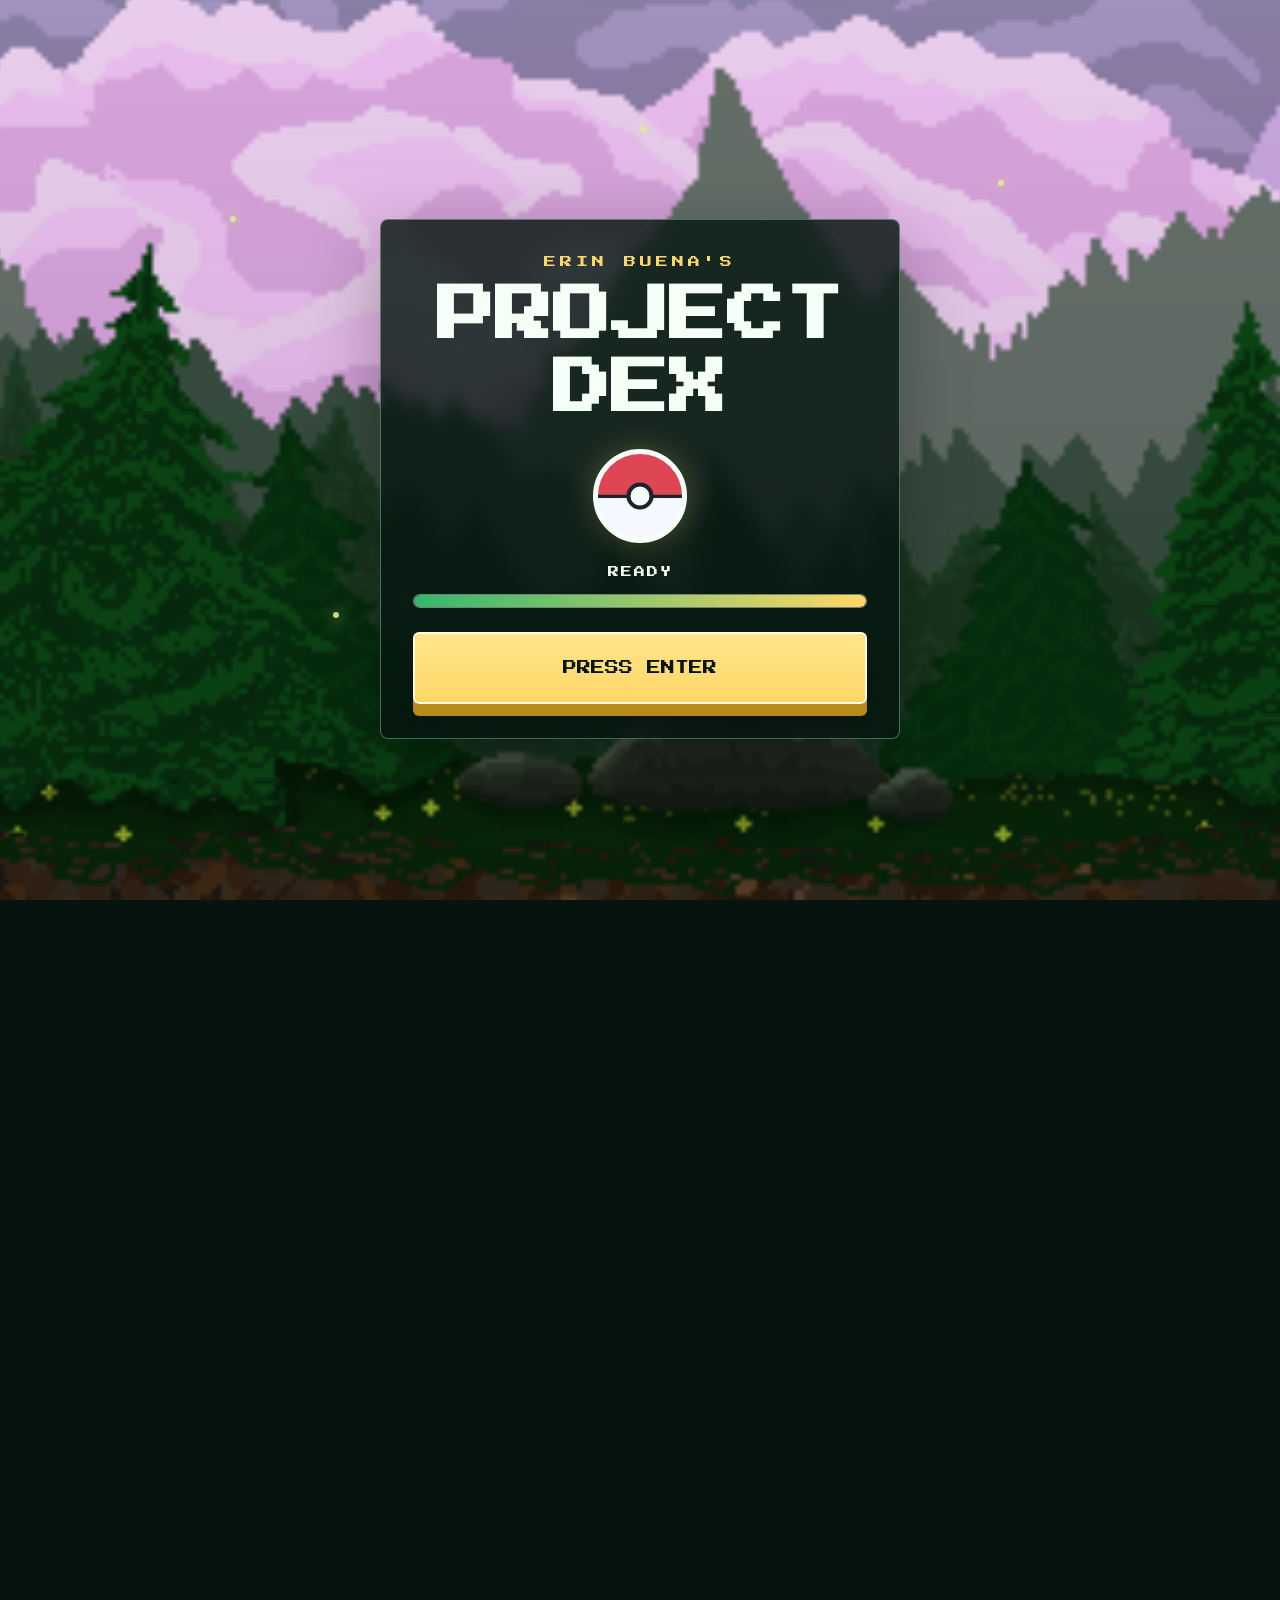
<file: index.html>
<!DOCTYPE html>
<html lang="en">

<head>
    <meta charset="UTF-8">
    <meta name="viewport" content="width=device-width, initial-scale=1.0">
    <title>Erin Buena's Project Dex</title>
    <link rel="stylesheet" href="style.css">
</head>

<body class="is-loading day-mode">
    <div class="startup-screen" id="startupScreen" aria-label="Project Dex loading screen">
        <div class="startup-day-background" id="startupDayBackground" aria-hidden="true"></div>
        <div class="startup-particles" aria-hidden="true">
            <span></span>
            <span></span>
            <span></span>
            <span></span>
            <span></span>
        </div>

        <div class="startup-panel">
            <p class="startup-kicker">ERIN BUENA'S</p>
            <h1>PROJECT DEX</h1>

            <div class="startup-ball" aria-hidden="true">
                <span></span>
            </div>

            <p class="loading-text" id="loadingText">LOADING...</p>
            <div class="loading-track" aria-hidden="true">
                <span id="loadingBar"></span>
            </div>

            <button class="start-button" id="startButton" type="button" disabled>
                ENTER PROJECT DEX
            </button>
        </div>
    </div>

    <div class="environment" aria-hidden="true">
        <div class="background-set background-day is-active" id="dayBackground"></div>
        <div class="background-set background-night" id="nightBackground"></div>
        <div class="atmosphere"></div>
        <div class="pokemon-field" id="pokemonField"></div>
        <div class="leaf-field">
            <span></span>
            <span></span>
            <span></span>
            <span></span>
        </div>
    </div>

    <div class="firefly-field" aria-hidden="true"></div>

    <nav class="navbar">
        <a class="logo" href="#home" aria-label="Erin Buena's Project Dex home">
            <span class="dex-light"></span>
            SAINTHETIC
        </a>

        <button class="menu-toggle" type="button" aria-label="Open navigation" aria-expanded="false">
            <span></span>
            <span></span>
            <span></span>
        </button>

        <div class="nav-links">
            <a href="#home">HOME</a>
            <a href="#trainer" id="trainerNavLink">TRAINER</a>
            <a href="#projects">PROJECT DEX</a>
        </div>

        <div class="site-controls">
            <button class="control-button" id="modeToggle" type="button">DAY MODE</button>
            <button class="control-button" id="musicToggle" type="button">MUSIC OFF</button>
        </div>
    </nav>

    <main>
        <section id="home" class="hero">
            <div class="hero-content">
                <p class="welcome">WELCOME, TRAINER</p>
                <h1>ERIN BUENA'S<br>PROJECT DEX</h1>
                <p class="subtitle">Computer Engineering Student</p>

                <button class="primary-button" type="button" onclick="enterDex()">
                    ENTER PROJECT DEX
                </button>
            </div>

            <div class="scroll-indicator">SCROLL TO EXPLORE</div>
        </section>

        <section id="trainer" class="trainer reveal-section">
            <p class="section-label">TRAINER</p>
            <h2>Trainer Card</h2>

            <button class="trainer-card" id="openTrainerProfile" type="button">
                <span class="trainer-image-frame">
                    <img src="assets/trainer/ASH KETCHUM.webp" alt="Trainer portrait placeholder">
                </span>

                <span class="trainer-card-info">
                    <span class="profile-id">ID NO. 0307-CPE</span>
                    <strong>Erin Buena</strong>
                    <span>Computer Engineering Student</span>
                    <span class="view-profile">VIEW PROFILE</span>
                </span>
            </button>
        </section>

        <section id="projects" class="projects reveal-section">
            <p class="section-label">PROJECT DATABASE</p>
            <h2>Project Dex</h2>
            <p class="description-center">Select an entry to scan the project details.</p>

            <div class="project-grid" id="projectGrid"></div>
        </section>
    </main>

    <div class="trainer-modal" id="trainerModal" aria-hidden="true">
        <div class="modal-backdrop" data-close-trainer></div>
        <article class="trainer-profile-panel" role="dialog" aria-modal="true" aria-labelledby="trainerProfileTitle">
            <button class="modal-close" type="button" aria-label="Close trainer profile" data-close-trainer>
                X
            </button>

            <div class="trainer-profile-layout">
                <div class="trainer-profile-image">
                    <img src="assets/trainer/ASH KETCHUM.webp" alt="Trainer profile placeholder">
                </div>

                <div class="trainer-profile-content">
                    <p class="modal-label">TRAINER PROFILE</p>
                    <h2 id="trainerProfileTitle">Erin Buena</h2>

                    <div class="trainer-details">
                        <p><strong>TRAINER LEVEL:</strong> 20</p>
                        <p><strong>BIRTHDAY:</strong> October 5, 2006</p>
                        <p><strong>COURSE:</strong> BS Computer Engineering</p>
                        <p><strong>YEAR:</strong> 3rd Year</p>
                    </div>

                    <section class="profile-block">
                        <h3>Facts About Me</h3>
                        <div class="facts-grid">
                            <p>I'm a sibling of ONIC Kairi (real B) )</p>
                            <p>Look a like of Dwight Ramos.</p>
                            <p>I can't see well without my glasses.</p>
                            <p>I'm a very, very good person, but I don't like being touched :)</p>
                            <p>I love cats ^^</p>
                            <p>I really, really love playing games.</p>
                        </div>
                    </section>

                    <section class="profile-block pokemon-favorites">
                        <h3>My Top 5 Pokémon</h3>
                        <ol reversed start="5">
                            <li><span>Oshawott</span></li>
                            <li><span>Lucario</span></li>
                            <li><span>Sylveon</span></li>
                            <li><span>Gengar</span></li>
                            <li><span>Charmander</span></li>
                        </ol>
                    </section>

                    <a class="gaming-page-button" href="https://www.facebook.com/share/1CCR8NbGLP/"
                        target="_blank" rel="noopener noreferrer">
                        VISIT MY GAMING PAGE
                    </a>

                    <section class="profile-block">
                        <h3>Trainer Skills</h3>
                        <div class="trainer-skills" id="trainerSkills"></div>
                    </section>

                    <section class="profile-block profile-columns">
                        <div>
                            <h3>Technologies</h3>
                            <p>Java, Python, HTML, CSS, JavaScript, and system design basics.</p>
                        </div>
                        <div>
                            <h3>Hobbies</h3>
                            <p>Gaming, hanging out with cats, and exploring new places.</p>
                        </div>
                    </section>
                </div>
            </div>
        </article>
    </div>

    <div class="project-modal" id="projectModal" aria-hidden="true">
        <div class="modal-backdrop" data-close-project></div>
        <article class="pokedex-panel" role="dialog" aria-modal="true" aria-labelledby="modalTitle">
            <button class="modal-close" type="button" aria-label="Close Pokedex entry" data-close-project>
                X
            </button>

            <div class="dex-screen">
                <div class="scan-line"></div>
                <p class="modal-label" id="modalNumber">POKEDEX ENTRY #000</p>
                <div class="dex-entry-image" id="modalImage"></div>
                <h2 id="modalTitle">Project Title</h2>
                <div class="entry-facts" id="modalFacts"></div>
                <div class="entry-section" id="modalDescription"></div>
                <div class="entry-section" id="modalFeatures"></div>
                <div class="entry-section" id="modalLessons"></div>
                <a class="github-button" id="githubButton" href="#" target="_blank" rel="noopener noreferrer">
                    VIEW ON GITHUB
                </a>
                <button class="copy-link-button" id="copyLinkButton" type="button" hidden>
                    COPY GITHUB LINK
                </button>
            </div>
        </article>
    </div>

    <footer>
        <p>Erin Buena's Project Dex</p>
        <small>Copyright 2026</small>
    </footer>

    <script src="script.js"></script>
</body>

</html>
</file>
<file: style.css>
:root {
    --night: #07130f;
    --day-panel: rgba(246, 255, 241, 0.88);
    --night-panel: rgba(8, 22, 24, 0.9);
    --panel: var(--day-panel);
    --panel-strong: rgba(255, 255, 255, 0.94);
    --text: #17231d;
    --muted: #52655a;
    --line: rgba(25, 70, 52, 0.24);
    --mint: #33b86d;
    --gold: #ffd766;
    --red: #df4654;
    --blue: #2a8bd6;
    --shadow: 0 24px 70px rgba(0, 0, 0, 0.28);
    --display-font: "Press Start 2P", "Trebuchet MS", Arial, sans-serif;
    --body-font: Arial, Helvetica, sans-serif;
}

@font-face {
    font-family: "Press Start 2P";
    src: url("assets/fonts/Press Start 2P.ttf") format("truetype");
    font-display: swap;
}

* {
    box-sizing: border-box;
    margin: 0;
    padding: 0;
}

html {
    scroll-behavior: smooth;
}

body {
    min-height: 100vh;
    background: var(--night);
    color: var(--text);
    font-family: var(--body-font);
    overflow-x: hidden;
    transition: background 0.7s ease, color 0.7s ease;
}

body.night-mode {
    --panel: var(--night-panel);
    --panel-strong: rgba(10, 27, 30, 0.96);
    --text: #f4fff8;
    --muted: #b6c7c0;
    --line: rgba(169, 230, 255, 0.24);
    --mint: #7ce7ff;
    --blue: #85a8ff;
}

body.is-loading,
body.modal-open {
    overflow: hidden;
}

body.is-loading .navbar,
body.is-loading main,
body.is-loading footer,
body.is-loading .project-modal,
body.is-loading .trainer-modal {
    opacity: 0;
    visibility: hidden;
}

button,
a,
.project-card {
    -webkit-tap-highlight-color: transparent;
}

button {
    font: inherit;
}

/* Startup */

.startup-screen {
    position: fixed;
    inset: 0;
    z-index: 100;
    display: grid;
    place-items: center;
    padding: 24px;
    background: #163d2f;
    opacity: 1;
    transition: opacity 0.7s ease, visibility 0.7s ease;
}

.startup-screen.hide {
    opacity: 0;
    visibility: hidden;
}

.startup-screen::before,
.startup-screen::after {
    content: "";
    position: absolute;
    inset: 0;
    pointer-events: none;
}

.startup-screen::before {
    background: linear-gradient(rgba(8, 28, 19, 0.08), rgba(8, 28, 19, 0.2));
    z-index: 1;
}

.startup-screen::after {
    display: none;
}

.startup-day-background {
    position: absolute;
    inset: 0;
    overflow: hidden;
    z-index: 0;
}

.startup-day-background .bg-layer {
    animation: startupParallax 16s ease-in-out infinite alternate;
}

.startup-panel {
    position: relative;
    z-index: 2;
    width: min(520px, 100%);
    padding: 36px 32px 34px;
    border: 1px solid rgba(179, 244, 203, 0.38);
    border-radius: 8px;
    background: rgba(7, 24, 18, 0.82);
    box-shadow: var(--shadow);
    color: #f4fff8;
    text-align: center;
    transform: translateY(-6vh);
    animation: startupPanelIn 0.8s ease both;
    backdrop-filter: blur(8px);
}

.startup-kicker,
.startup-panel h1,
.loading-text,
.start-button,
.logo,
.nav-links a,
.control-button,
.section-label,
.welcome,
h1,
h2,
h3,
.project-number,
.badge,
.modal-label,
.github-button,
.copy-link-button,
.view-profile {
    font-family: var(--display-font);
}

.startup-kicker {
    color: var(--gold);
    font-size: 12px;
    letter-spacing: 4px;
}

.startup-panel h1 {
    margin: 12px 0 24px;
    font-size: clamp(34px, 9vw, 58px);
    line-height: 1.25;
}

.startup-ball {
    position: relative;
    width: 94px;
    height: 94px;
    margin: 0 auto 24px;
    border: 5px solid #f6fff7;
    border-radius: 50%;
    background: linear-gradient(180deg, var(--red) 0 48%, #17252d 49% 52%, #f5f9ff 53%);
    box-shadow: 0 0 32px rgba(255, 215, 102, 0.24);
    animation: startupBall 1.6s ease-in-out infinite;
}

.startup-ball span {
    position: absolute;
    left: 50%;
    top: 50%;
    width: 27px;
    height: 27px;
    border: 4px solid #17252d;
    border-radius: 50%;
    background: #f6fff7;
    transform: translate(-50%, -50%);
}

.loading-text {
    font-size: 11px;
    letter-spacing: 2px;
}

.loading-track {
    height: 14px;
    margin: 16px auto 24px;
    border: 1px solid rgba(255, 255, 255, 0.38);
    border-radius: 999px;
    background: rgba(255, 255, 255, 0.11);
    overflow: hidden;
}

.loading-track span {
    display: block;
    width: 0%;
    height: 100%;
    border-radius: inherit;
    background: linear-gradient(90deg, var(--mint), var(--gold));
    transition: width 0.25s ease;
}

.start-button,
.primary-button,
.control-button,
.modal-close,
.github-button,
.copy-link-button {
    cursor: pointer;
    transition: transform 0.25s ease, box-shadow 0.25s ease, background 0.25s ease, opacity 0.25s ease;
}

.start-button {
    width: 100%;
    min-height: 72px;
    padding: 18px 26px;
    border: 2px solid rgba(255, 255, 255, 0.82);
    border-radius: 6px;
    background: linear-gradient(180deg, #ffe58a, var(--gold));
    color: #07130f;
    font-size: clamp(11px, 2.4vw, 14px);
    line-height: 1.45;
    box-shadow: 0 12px 0 #b88a16, 0 22px 34px rgba(0, 0, 0, 0.28);
}

.start-button:disabled {
    cursor: wait;
    opacity: 0.48;
    box-shadow: 0 8px 0 #806215, 0 16px 28px rgba(0, 0, 0, 0.22);
}

.start-button:not(:disabled) {
    animation: pressStartPulse 1.1s ease-in-out infinite alternate;
}

.startup-particles span,
.firefly {
    position: absolute;
    width: 6px;
    height: 6px;
    border-radius: 50%;
    background: #f8ff9e;
    box-shadow: 0 0 14px #f8ff9e;
}

.startup-particles span {
    animation: startupParticle 5s ease-in-out infinite alternate;
}

.startup-particles span:nth-child(1) { left: 18%; top: 24%; }
.startup-particles span:nth-child(2) { left: 78%; top: 20%; animation-delay: -1s; }
.startup-particles span:nth-child(3) { left: 67%; top: 72%; animation-delay: -2s; }
.startup-particles span:nth-child(4) { left: 26%; top: 68%; animation-delay: -3s; }
.startup-particles span:nth-child(5) { left: 50%; top: 14%; animation-delay: -4s; }

/* Environment */

.environment,
.firefly-field {
    position: fixed;
    inset: 0;
    overflow: hidden;
    pointer-events: none;
}

.environment {
    z-index: -4;
    background: #163d2f;
}

.firefly-field {
    z-index: -1;
}

.background-set {
    position: absolute;
    inset: 0;
    opacity: 0;
    transition: opacity 0.9s ease;
}

.background-set.is-active {
    opacity: 1;
}

.bg-layer {
    position: absolute;
    inset: -3%;
    width: 106%;
    height: 106%;
    object-fit: cover;
    transform: translate3d(0, 0, 0);
    transition: transform 0.25s ease-out;
}

.background-day .bg-layer {
    filter: saturate(1.08) brightness(1.06);
}

.background-night .bg-layer {
    filter: saturate(0.95) brightness(0.82);
}

.atmosphere {
    position: absolute;
    inset: 0;
    z-index: 8;
    background:
        linear-gradient(rgba(255, 255, 255, 0.1), transparent 32%),
        linear-gradient(to bottom, transparent 0 58%, rgba(4, 14, 11, 0.42));
    transition: background 0.8s ease;
}

.night-mode .atmosphere {
    background:
        radial-gradient(circle at 76% 14%, rgba(180, 210, 255, 0.22), transparent 24%),
        linear-gradient(rgba(5, 10, 26, 0.36), rgba(3, 6, 14, 0.6));
}

.leaf-field span {
    position: fixed;
    z-index: -1;
    width: 17px;
    height: 9px;
    border-radius: 90% 0 90% 0;
    background: #6fdb86;
    opacity: 0.65;
    animation: fallLeaf 12s linear infinite;
}

.leaf-field span:nth-child(1) { left: 12%; animation-delay: -2s; }
.leaf-field span:nth-child(2) { left: 36%; animation-duration: 15s; animation-delay: -7s; }
.leaf-field span:nth-child(3) { left: 64%; animation-duration: 11s; animation-delay: -4s; }
.leaf-field span:nth-child(4) { left: 84%; animation-duration: 17s; animation-delay: -9s; }

.firefly {
    z-index: -1;
    opacity: 0.65;
    animation: fireflyFloat 5s ease-in-out infinite alternate;
}

.pokemon-field {
    position: absolute;
    inset: 0;
    z-index: 18;
    pointer-events: none;
}

.ambient-pokemon {
    position: absolute;
    width: var(--pokemon-size, 90px);
    pointer-events: none;
    user-select: none;
    opacity: 0.86;
    filter: drop-shadow(0 12px 16px rgba(0, 0, 0, 0.28));
}

.ambient-pokemon img {
    display: block;
    width: 100%;
    height: auto;
}

.pokemon-idle {
    left: var(--pokemon-left);
    bottom: var(--pokemon-bottom);
    animation: idlePokemon 3.4s ease-in-out infinite alternate;
}

.pokemon-walk {
    bottom: var(--pokemon-bottom);
    animation: walkAcross var(--pokemon-speed) linear infinite;
    animation-delay: var(--pokemon-delay);
}

.pokemon-fly {
    top: var(--pokemon-top);
    animation: flyAcross var(--pokemon-speed) linear infinite;
    animation-delay: var(--pokemon-delay);
}

.pokemon-left-to-right {
    left: calc(-1 * var(--pokemon-size) - 80px);
}

.pokemon-right-to-left {
    right: calc(-1 * var(--pokemon-size) - 80px);
}

.pokemon-flipped img {
    transform: scaleX(-1);
}

/* Navigation */

.navbar {
    position: fixed;
    top: 0;
    left: 0;
    z-index: 20;
    width: 100%;
    min-height: 72px;
    display: flex;
    align-items: center;
    justify-content: space-between;
    gap: 18px;
    padding: 12px 5%;
    border-bottom: 1px solid var(--line);
    background: rgba(255, 255, 255, 0.72);
    backdrop-filter: blur(18px);
    transition: background 0.7s ease, border-color 0.7s ease;
}

.night-mode .navbar {
    background: rgba(5, 17, 22, 0.76);
}

.logo,
.nav-links a {
    color: var(--text);
    text-decoration: none;
}

.logo {
    display: inline-flex;
    align-items: center;
    gap: 10px;
    font-size: 12px;
}

.dex-light {
    width: 18px;
    height: 18px;
    border: 3px solid rgba(255, 255, 255, 0.85);
    border-radius: 50%;
    background: var(--gold);
    box-shadow: 0 0 18px var(--gold);
}

.nav-links {
    display: flex;
    align-items: center;
    gap: 20px;
}

.nav-links a {
    position: relative;
    font-size: 10px;
    line-height: 1.5;
}

.nav-links a::after {
    content: "";
    position: absolute;
    left: 0;
    right: 0;
    bottom: -8px;
    height: 2px;
    background: var(--red);
    transform: scaleX(0);
    transition: transform 0.25s ease;
}

.nav-links a:hover::after,
.nav-links a.active::after {
    transform: scaleX(1);
}

.site-controls {
    display: flex;
    align-items: center;
    gap: 8px;
}

.control-button {
    min-width: 96px;
    min-height: 42px;
    padding: 10px 12px;
    border: 1px solid var(--line);
    border-radius: 6px;
    background: var(--panel);
    color: var(--text);
    font-size: 8px;
}

.control-button:hover {
    transform: translateY(-2px);
}

.menu-toggle {
    display: none;
    width: 42px;
    height: 38px;
    border: 1px solid var(--line);
    border-radius: 6px;
    background: var(--panel);
}

.menu-toggle span {
    display: block;
    width: 19px;
    height: 2px;
    margin: 4px auto;
    background: var(--text);
}

/* Sections */

main {
    position: relative;
    z-index: 1;
}

section {
    position: relative;
    min-height: 76vh;
    padding: 120px 8%;
}

.hero {
    min-height: 100vh;
    display: flex;
    align-items: center;
    justify-content: center;
    text-align: center;
}

.hero::before {
    content: "";
    position: absolute;
    inset: 82px 6% 10%;
    border: 1px solid rgba(255, 255, 255, 0.26);
    border-radius: 8px;
    background: rgba(255, 255, 255, 0.16);
    backdrop-filter: blur(2px);
    mask-image: linear-gradient(to bottom, black, transparent 88%);
}

.night-mode .hero::before {
    background: rgba(0, 0, 0, 0.16);
}

.hero-content {
    position: relative;
    z-index: 2;
    max-width: 980px;
    color: #f7fff8;
    text-shadow: 0 8px 30px rgba(0, 0, 0, 0.5);
    animation: fadeUp 1s ease both;
}

.welcome,
.section-label,
.modal-label {
    color: var(--gold);
    font-size: 10px;
    letter-spacing: 2px;
    text-transform: uppercase;
}

.day-mode .welcome {
    color: #07130f;
    text-shadow: 0 3px 12px rgba(255, 255, 255, 0.72);
}

.night-mode .welcome {
    color: var(--gold);
}

.hero h1 {
    margin: 24px 0 18px;
    font-size: clamp(40px, 8vw, 96px);
    line-height: 1.08;
}

.subtitle {
    color: #f0fff5;
    font-size: clamp(17px, 2vw, 23px);
}

.primary-button {
    margin-top: 34px;
    min-width: min(300px, 100%);
    min-height: 64px;
    padding: 18px 30px;
    border: 2px solid #f5f9ff;
    border-radius: 6px;
    background: linear-gradient(180deg, #ffe58a, var(--gold));
    color: #07130f;
    font-size: clamp(10px, 2vw, 13px);
    line-height: 1.45;
    box-shadow: var(--shadow);
}

.primary-button:hover {
    transform: translateY(-4px);
    box-shadow: 0 14px 36px rgba(223, 70, 84, 0.32);
}

.scroll-indicator {
    position: absolute;
    bottom: 32px;
    color: #f5fff8;
    font-size: 11px;
    font-weight: 700;
    letter-spacing: 3px;
    text-shadow: 0 4px 18px rgba(0, 0, 0, 0.7);
    animation: bounce 2s infinite;
}

.section-label,
section h2,
.description-center {
    text-align: center;
}

section h2 {
    margin: 16px 0 42px;
    color: #f7fff8;
    font-size: clamp(24px, 4vw, 42px);
    line-height: 1.35;
    text-shadow: 0 8px 26px rgba(0, 0, 0, 0.58);
}

.description-center {
    max-width: 640px;
    margin: -24px auto 44px;
    color: #f7fff8;
    line-height: 1.7;
    text-shadow: 0 4px 18px rgba(0, 0, 0, 0.65);
}

.reveal-section {
    opacity: 0;
    transform: translateY(34px);
    transition: opacity 0.7s ease, transform 0.7s ease;
}

.reveal-section.visible {
    opacity: 1;
    transform: translateY(0);
}

/* Trainer */

.trainer-card {
    width: min(760px, 100%);
    margin: 0 auto;
    display: grid;
    grid-template-columns: 230px 1fr;
    gap: 28px;
    align-items: center;
    padding: 26px;
    border: 2px solid rgba(255, 255, 255, 0.45);
    border-radius: 10px;
    background:
        linear-gradient(90deg, rgba(223, 70, 84, 0.18), transparent 36%),
        var(--panel);
    box-shadow: var(--shadow);
    color: var(--text);
    text-align: left;
    cursor: pointer;
}

.trainer-card:hover {
    transform: translateY(-6px);
    box-shadow: 0 26px 60px rgba(0, 0, 0, 0.32);
}

.trainer-image-frame,
.trainer-profile-image {
    display: grid;
    place-items: center;
    border: 1px solid var(--line);
    border-radius: 8px;
    background: linear-gradient(135deg, rgba(42, 139, 214, 0.2), rgba(255, 215, 102, 0.16));
    overflow: hidden;
}

.trainer-image-frame {
    min-height: 220px;
}

.trainer-image-frame img,
.trainer-profile-image img {
    max-width: 100%;
    max-height: 280px;
    object-fit: contain;
    transition: transform 0.35s ease;
}

.trainer-card:hover img,
.trainer-profile-image:hover img {
    transform: scale(1.04);
}

.trainer-card-info {
    display: grid;
    gap: 12px;
}

.trainer-card-info strong {
    font-family: var(--display-font);
    font-size: clamp(20px, 4vw, 36px);
    line-height: 1.35;
}

.profile-id {
    color: var(--red);
    font-size: 11px;
    font-weight: 800;
    letter-spacing: 2px;
}

.view-profile {
    width: fit-content;
    margin-top: 10px;
    min-width: 156px;
    min-height: 44px;
    display: inline-grid;
    place-items: center;
    padding: 12px 16px;
    border-radius: 999px;
    background: linear-gradient(180deg, #ffe58a, var(--gold));
    color: #07130f;
    font-size: 9px;
}

/* Project Dex cards */

.project-grid {
    max-width: 1160px;
    margin: 0 auto;
    display: grid;
    grid-template-columns: repeat(4, minmax(0, 1fr));
    gap: 22px;
}

.project-card {
    position: relative;
    min-height: 430px;
    display: grid;
    grid-template-rows: auto 164px auto 1fr auto;
    gap: 12px;
    padding: 16px;
    border: 2px solid rgba(255, 255, 255, 0.45);
    border-radius: 10px;
    background:
        linear-gradient(180deg, rgba(223, 70, 84, 0.95) 0 47%, var(--panel-strong) 47% 100%);
    box-shadow: var(--shadow);
    color: var(--text);
    cursor: pointer;
    overflow: hidden;
    animation: cardFloat 4s ease-in-out infinite alternate;
    transition: transform 0.25s ease, box-shadow 0.25s ease;
}

.project-card:nth-child(2) { animation-delay: -1s; }
.project-card:nth-child(3) { animation-delay: -2s; }
.project-card:nth-child(4) { animation-delay: -3s; }

.project-card:hover,
.project-card:focus-visible,
.project-card.selected {
    transform: translateY(-10px) scale(1.02);
    box-shadow: 0 28px 65px rgba(0, 0, 0, 0.34);
    outline: none;
}

.project-card::before {
    content: "";
    position: absolute;
    inset: 12px;
    border: 1px solid rgba(255, 255, 255, 0.28);
    border-radius: 7px;
    pointer-events: none;
}

.project-number {
    position: relative;
    z-index: 1;
    color: #fff6cf;
    font-size: 9px;
}

.pokedex-mini-screen {
    position: relative;
    z-index: 1;
    display: grid;
    place-items: center;
    min-height: 164px;
    border: 2px solid rgba(21, 35, 40, 0.35);
    border-radius: 8px;
    background:
        linear-gradient(rgba(255, 255, 255, 0.18), transparent),
        rgba(198, 241, 226, 0.82);
    overflow: hidden;
}

.project-divider {
    position: relative;
    z-index: 1;
    height: 10px;
    margin: 0 -16px;
    border-top: 2px solid rgba(255, 255, 255, 0.42);
    border-bottom: 2px solid rgba(255, 255, 255, 0.42);
    background: #17252d;
}

.night-mode .pokedex-mini-screen {
    background: rgba(18, 45, 50, 0.88);
}

.pokedex-mini-screen img {
    max-width: 82%;
    max-height: 142px;
    object-fit: contain;
    filter: drop-shadow(0 12px 14px rgba(0, 0, 0, 0.24));
}

.unknown-silhouette {
    width: 110px;
    height: 110px;
    border-radius: 50% 50% 42% 42%;
    background: #111;
    filter: blur(0.2px);
    opacity: 0.78;
}

.project-card-content {
    position: relative;
    z-index: 1;
    display: grid;
    gap: 9px;
    align-content: start;
    padding-top: 2px;
}

.project-card h3 {
    font-size: 13px;
    line-height: 1.45;
}

.project-card p {
    color: var(--muted);
    line-height: 1.45;
}

.badge {
    display: inline-flex;
    align-items: center;
    gap: 6px;
    width: fit-content;
    padding: 7px 10px;
    border-radius: 999px;
    font-size: 8px;
    text-transform: uppercase;
}

.badge::before {
    content: "";
    width: 8px;
    height: 8px;
    border-radius: 50%;
    background: currentColor;
}

.completed {
    background: rgba(51, 184, 109, 0.16);
    color: #0d7c43;
}

.night-mode .completed {
    color: var(--mint);
}

.coming {
    background: rgba(0, 0, 0, 0.12);
    color: #4f5760;
}

.night-mode .coming {
    color: #d0d7e5;
}

.completed-year {
    font-weight: 800;
    color: var(--text);
}

.open-dex {
    position: relative;
    z-index: 1;
    justify-self: center;
    min-width: min(190px, 100%);
    min-height: 50px;
    display: inline-grid;
    place-items: center;
    padding: 14px 18px;
    border-radius: 999px;
    background: linear-gradient(180deg, #ffe58a, var(--gold));
    color: #07130f;
    font-family: var(--display-font);
    font-size: 9px;
    line-height: 1.35;
}

/* Modals */

.trainer-modal,
.project-modal {
    position: fixed;
    inset: 0;
    z-index: 50;
    display: grid;
    place-items: center;
    padding: 22px;
    opacity: 0;
    pointer-events: none;
    transition: opacity 0.25s ease;
}

.trainer-modal.show,
.project-modal.show {
    opacity: 1;
    pointer-events: auto;
}

.modal-backdrop {
    position: absolute;
    inset: 0;
    background: rgba(0, 0, 0, 0.68);
    backdrop-filter: blur(8px);
}

.trainer-profile-panel {
    position: relative;
    width: min(820px, 100%);
    max-height: calc(100vh - 36px);
    overflow-y: auto;
    overflow-x: hidden;
    scrollbar-width: thin;
    border: 2px solid rgba(255, 255, 255, 0.42);
    border-radius: 10px;
    background: var(--panel-strong);
    color: var(--text);
    box-shadow: var(--shadow);
    transform: translateY(18px) scale(0.96);
    transition: transform 0.25s ease;
}

.pokedex-panel {
    position: relative;
    width: min(760px, 100%);
    max-height: min(94vh, 720px);
    overflow: auto;
    border: 2px solid rgba(255, 255, 255, 0.42);
    border-radius: 10px;
    background: var(--panel-strong);
    color: var(--text);
    box-shadow: var(--shadow);
    transform: translateY(18px) scale(0.96);
    transition: transform 0.25s ease;
}

.trainer-modal.show .trainer-profile-panel,
.project-modal.show .pokedex-panel {
    transform: translateY(0) scale(1);
}

.modal-close {
    position: absolute;
    top: 12px;
    right: 12px;
    z-index: 5;
    min-width: 48px;
    min-height: 48px;
    margin: 0;
    border: 1px solid var(--line);
    border-radius: 6px;
    background: linear-gradient(180deg, #ffe58a, var(--gold));
    color: #07130f;
    font-weight: 900;
    box-shadow: 0 8px 0 #b88a16, 0 14px 22px rgba(0, 0, 0, 0.22);
}

.trainer-profile-layout {
    display: grid;
    grid-template-columns: 190px 1fr;
    gap: 14px;
    padding: 18px;
    align-items: start;
}

.trainer-profile-image {
    min-height: 240px;
    align-self: start;
}

.trainer-profile-image img {
    max-height: 225px;
}

.trainer-profile-content h2,
.dex-screen h2 {
    margin: 4px 52px 7px 0;
    font-size: clamp(18px, 3vw, 26px);
    line-height: 1.18;
}

.trainer-profile-content {
    display: flex;
    flex-direction: column;
    gap: 6px;
    min-height: 0;
}

.trainer-details {
    display: grid;
    grid-template-columns: repeat(2, minmax(0, 1fr));
    gap: 7px;
    margin-bottom: 5px;
}

.trainer-details p,
.profile-block,
.entry-facts div,
.entry-section {
    border: 1px solid var(--line);
    border-radius: 8px;
    background: rgba(255, 255, 255, 0.12);
}

.trainer-details p {
    padding: 10px 12px;
    font-size: 18px; /* increased for readability */
    line-height: 1.45;
}

.profile-block {
    margin-top: 0;
    padding: 12px 14px;
    line-height: 1.6;
    font-size: 18px; /* increased for readability */
    height: auto;
    min-height: 0;
    flex: 0 0 auto;
}

.profile-block p {
    margin: 0;
}

.facts-grid {
    display: grid;
    grid-template-columns: repeat(2, minmax(0, 1fr));
    gap: 8px;
}

.facts-grid p {
    padding: 9px 10px;
    border: 1px solid var(--line);
    border-radius: 7px;
    background: rgba(255, 255, 255, 0.1);
}

.facts-grid strong {
    color: var(--red);
}

.pokemon-favorites ol {
    display: grid;
    grid-template-columns: repeat(5, minmax(0, 1fr));
    gap: 7px;
    padding: 0;
    list-style: none;
    counter-reset: favorite 6;
}

.pokemon-favorites li {
    counter-increment: favorite -1;
    display: grid;
    gap: 7px;
    justify-items: center;
    padding: 9px 5px;
    border: 1px solid var(--line);
    border-radius: 7px;
    background: rgba(255, 255, 255, 0.1);
    text-align: center;
}

.pokemon-favorites li::before {
    content: counter(favorite);
    display: grid;
    place-items: center;
    width: 24px;
    height: 24px;
    border-radius: 50%;
    background: linear-gradient(180deg, #ffe58a, var(--gold));
    color: #07130f;
    font-weight: 800;
}

.pokemon-favorites li:last-child::before {
    box-shadow: 0 0 0 3px rgba(223, 70, 84, 0.2);
}

.gaming-page-button {
    align-self: flex-start;
    display: inline-grid;
    place-items: center;
    min-height: 48px;
    padding: 14px 18px;
    border: 1px solid rgba(255, 255, 255, 0.5);
    border-radius: 999px;
    background: linear-gradient(180deg, #ffe58a, var(--gold));
    box-shadow: 0 8px 18px rgba(0, 0, 0, 0.16);
    color: #07130f;
    font-family: var(--display-font);
    font-size: 9px;
    line-height: 1.5;
    text-align: center;
    text-decoration: none;
    transition: transform 0.25s ease, box-shadow 0.25s ease;
}

.gaming-page-button:hover,
.gaming-page-button:focus-visible {
    transform: translateY(-3px);
    box-shadow: 0 12px 24px rgba(0, 0, 0, 0.22);
}

.gaming-page-button:focus-visible {
    outline: 3px solid var(--mint);
    outline-offset: 3px;
}

.profile-block h3,
.entry-section h3 {
    margin-bottom: 8px;
    font-size: 14px;
    color: var(--red);
}

.profile-columns {
    display: grid;
    grid-template-columns: repeat(2, minmax(0, 1fr));
    gap: 8px;
}

.trainer-skills {
    display: grid;
    gap: 7px;
}

.skill-button {
    display: grid;
    grid-template-columns: 116px 1fr 48px;
    gap: 10px;
    align-items: center;
    width: 100%;
    min-height: 38px;
    padding: 7px 10px;
    border: 1px solid var(--line);
    border-radius: 7px;
    background: rgba(255, 255, 255, 0.08);
    color: var(--text);
    text-align: left;
    cursor: pointer;
}

.skill-name {
    font-weight: 800;
}

.skill-rating {
    font-weight: 800;
    text-align: right;
    color: var(--text);
}

.skill-meter {
    height: 11px;
    border-radius: 999px;
    background: rgba(0, 0, 0, 0.14);
    overflow: hidden;
}

.skill-meter span {
    display: block;
    width: 0;
    height: 100%;
    border-radius: inherit;
    background: linear-gradient(90deg, var(--mint), var(--gold));
    transition: width 0.9s ease;
}

.trainer-modal.show .skill-meter span {
    width: var(--skill-level);
}

.dex-screen {
    position: relative;
    padding: 30px;
    background:
        linear-gradient(90deg, rgba(255, 255, 255, 0.06) 1px, transparent 1px),
        linear-gradient(rgba(255, 255, 255, 0.05) 1px, transparent 1px);
    background-size: 28px 28px;
    overflow: hidden;
}

.scan-line {
    position: absolute;
    left: 0;
    right: 0;
    top: -20%;
    height: 18%;
    background: linear-gradient(transparent, rgba(124, 231, 255, 0.18), transparent);
    animation: scanLine 2.6s ease-in-out infinite;
    pointer-events: none;
}

.dex-entry-image {
    min-height: 230px;
    display: grid;
    place-items: center;
    margin-bottom: 18px;
    border: 1px solid var(--line);
    border-radius: 8px;
    background: rgba(198, 241, 226, 0.56);
}

.dex-entry-image img {
    max-width: min(280px, 84%);
    max-height: 220px;
    object-fit: contain;
    animation: entryImageIn 0.5s ease both;
}

.entry-facts {
    display: grid;
    grid-template-columns: repeat(3, minmax(0, 1fr));
    gap: 12px;
    margin-bottom: 14px;
}

.entry-facts div {
    padding: 12px;
}

.entry-facts strong {
    display: block;
    margin-bottom: 6px;
    color: var(--red);
}

.entry-section {
    margin-top: 14px;
    padding: 16px;
    line-height: 1.75;
}

.entry-section ul {
    padding-left: 20px;
}

.github-button,
.copy-link-button {
    display: inline-grid;
    place-items: center;
    margin-top: 18px;
    min-width: 190px;
    min-height: 50px;
    padding: 15px 18px;
    border-radius: 999px;
    background: linear-gradient(180deg, #ffe58a, var(--gold));
    color: #07130f;
    font-size: 9px;
    text-decoration: none;
    text-align: center;
    border: 0;
    cursor: pointer;
}

.copy-link-button {
    margin-left: 8px;
}

.github-button[hidden],
.copy-link-button[hidden] {
    display: none;
}

footer {
    position: relative;
    z-index: 1;
    padding: 34px;
    border-top: 1px solid var(--line);
    background: rgba(255, 255, 255, 0.62);
    color: var(--muted);
    text-align: center;
    backdrop-filter: blur(14px);
}

.night-mode footer {
    background: rgba(3, 10, 14, 0.86);
}

footer p {
    margin-bottom: 8px;
    color: var(--text);
    font-family: var(--display-font);
    font-size: 11px;
}

/* Animations */

@keyframes startupPanelIn {
    from { opacity: 0; transform: translateY(calc(-6vh + 28px)) scale(0.96); }
    to { opacity: 1; transform: translateY(-6vh) scale(1); }
}

@keyframes startupGrid {
    from { background-position: 0 0; }
    to { background-position: 72px 72px; }
}

@keyframes startupParallax {
    from { transform: translate3d(-1.2%, 0, 0) scale(1.02); }
    to { transform: translate3d(1.2%, -0.7%, 0) scale(1.02); }
}

@keyframes startupBall {
    0%, 100% { transform: translateY(0) rotate(-6deg); }
    50% { transform: translateY(-8px) rotate(6deg); }
}

@keyframes pressStartPulse {
    from { filter: brightness(0.95); }
    to { filter: brightness(1.15); }
}

@keyframes startupParticle {
    from { transform: translate3d(-12px, 18px, 0); opacity: 0.28; }
    to { transform: translate3d(14px, -18px, 0); opacity: 0.9; }
}

@keyframes fadeUp {
    from { opacity: 0; transform: translateY(32px); }
    to { opacity: 1; transform: translateY(0); }
}

@keyframes fallLeaf {
    0% { top: -10%; transform: translateX(0) rotate(0deg); }
    100% { top: 110%; transform: translateX(95px) rotate(420deg); }
}

@keyframes fireflyFloat {
    from { transform: translate3d(-12px, 10px, 0); opacity: 0.28; }
    to { transform: translate3d(14px, -18px, 0); opacity: 0.9; }
}

@keyframes idlePokemon {
    from { transform: translateY(0); }
    to { transform: translateY(-8px); }
}

@keyframes walkAcross {
    from { transform: translateX(0); }
    to { transform: translateX(calc(100vw + var(--pokemon-size) + 180px)); }
}

.pokemon-right-to-left.pokemon-walk {
    animation-name: walkAcrossReverse;
}

@keyframes walkAcrossReverse {
    from { transform: translateX(0); }
    to { transform: translateX(calc(-100vw - var(--pokemon-size) - 180px)); }
}

@keyframes flyAcross {
    from { transform: translateX(0) translateY(0); }
    50% { transform: translateX(calc(-50vw - 80px)) translateY(-22px); }
    to { transform: translateX(calc(-100vw - var(--pokemon-size) - 180px)) translateY(18px); }
}

.pokemon-left-to-right.pokemon-fly {
    animation-name: flyAcrossForward;
}

@keyframes flyAcrossForward {
    from { transform: translateX(0) translateY(0); }
    50% { transform: translateX(calc(50vw + 80px)) translateY(-20px); }
    to { transform: translateX(calc(100vw + var(--pokemon-size) + 180px)) translateY(18px); }
}

@keyframes cardFloat {
    from { translate: 0 0; }
    to { translate: 0 -7px; }
}

@keyframes scanLine {
    from { top: -20%; }
    to { top: 110%; }
}

@keyframes entryImageIn {
    from { opacity: 0; transform: scale(0.9); }
    to { opacity: 1; transform: scale(1); }
}

@keyframes bounce {
    0%, 100% { transform: translateY(0); }
    50% { transform: translateY(8px); }
}

@media (prefers-reduced-motion: reduce) {
    *,
    *::before,
    *::after {
        scroll-behavior: auto !important;
        animation-duration: 0.01ms !important;
        animation-iteration-count: 1 !important;
        transition-duration: 0.01ms !important;
    }

    .pokemon-field,
    .firefly-field,
    .leaf-field {
        display: none;
    }
}

/* Responsive */

@media (max-width: 1100px) {
    .project-grid {
        grid-template-columns: repeat(2, minmax(0, 1fr));
    }
}

@media (max-width: 860px) {
    .navbar {
        padding: 12px 5%;
    }

    .menu-toggle {
        display: block;
    }

    .nav-links {
        position: absolute;
        top: 72px;
        left: 5%;
        right: 5%;
        display: grid;
        gap: 0;
        padding: 10px;
        border: 1px solid var(--line);
        border-radius: 8px;
        background: var(--panel-strong);
        transform: translateY(-14px);
        opacity: 0;
        pointer-events: none;
        transition: transform 0.25s ease, opacity 0.25s ease;
    }

    .nav-links.open {
        transform: translateY(0);
        opacity: 1;
        pointer-events: auto;
    }

    .nav-links a {
        padding: 14px;
    }

    .site-controls {
        margin-left: auto;
    }

    .control-button {
        font-size: 7px;
        padding: 7px;
        min-width: 82px;
        min-height: 38px;
    }

    section {
        padding: 100px 6%;
    }

    .trainer-card,
    .trainer-profile-layout {
        grid-template-columns: 1fr;
    }

    .trainer-card {
        text-align: center;
    }

    .view-profile {
        justify-self: center;
    }

    .trainer-profile-image {
        min-height: 220px;
    }

    .trainer-profile-panel {
        max-height: calc(100vh - 24px);
    }

    .entry-facts,
    .trainer-details,
    .profile-columns,
    .facts-grid {
        grid-template-columns: 1fr;
    }

    .ambient-pokemon {
        opacity: 0.78;
    }
}

@media (max-width: 560px) {
    .logo {
        font-size: 9px;
    }

    .project-grid {
        grid-template-columns: 1fr;
    }

    .hero h1 {
        font-size: clamp(32px, 12vw, 50px);
    }

    .project-card {
        min-height: 410px;
    }

    .trainer-modal,
    .project-modal {
        padding: 10px;
    }

    .trainer-profile-layout,
    .dex-screen {
        padding: 14px;
    }

    .skill-button {
        grid-template-columns: 92px 1fr 44px;
        gap: 7px;
    }

    .trainer-details p,
    .profile-block {
        font-size: 14px;
    }

    .pokemon-favorites ol {
        grid-template-columns: repeat(2, minmax(0, 1fr));
    }

    .site-controls {
        gap: 5px;
    }

    .startup-panel {
        padding: 28px 20px;
        transform: translateY(-4vh);
    }

    @keyframes startupPanelIn {
        from { opacity: 0; transform: translateY(calc(-4vh + 24px)) scale(0.96); }
        to { opacity: 1; transform: translateY(-4vh) scale(1); }
    }
}
</file>
